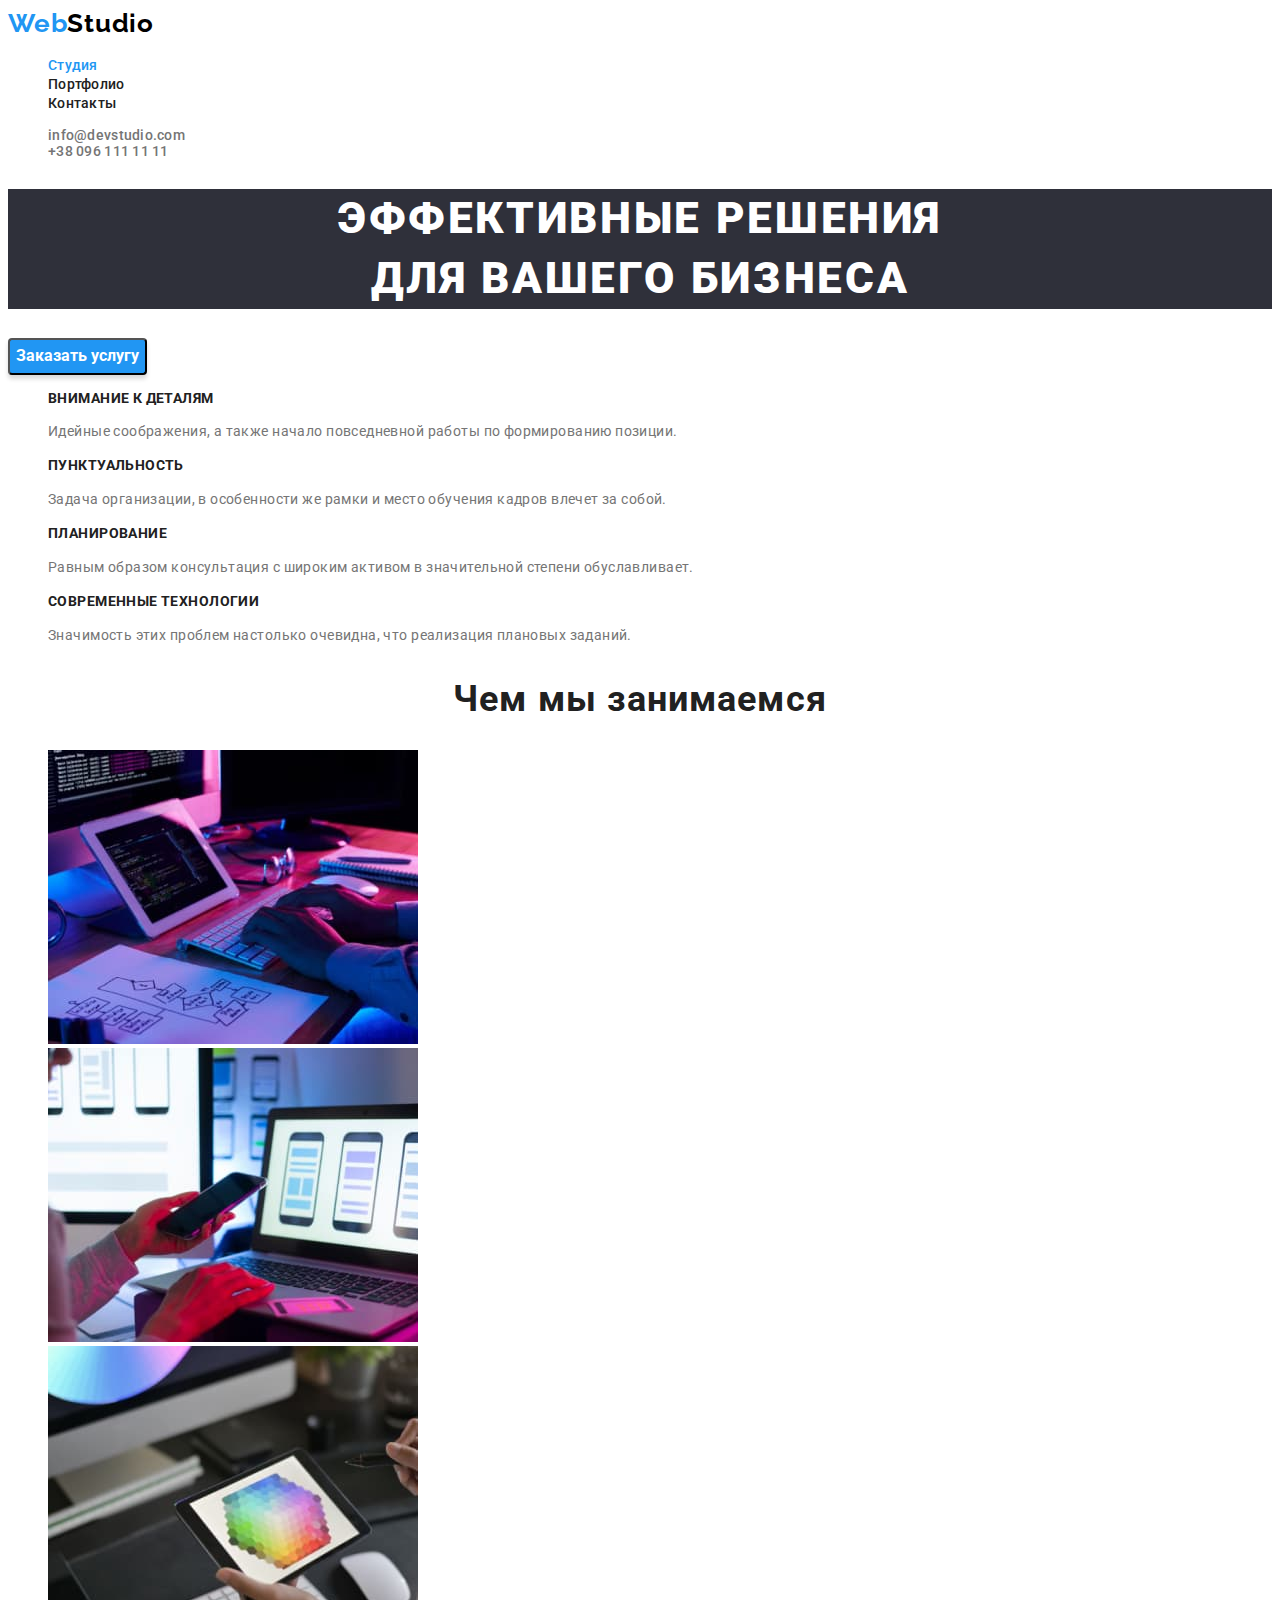
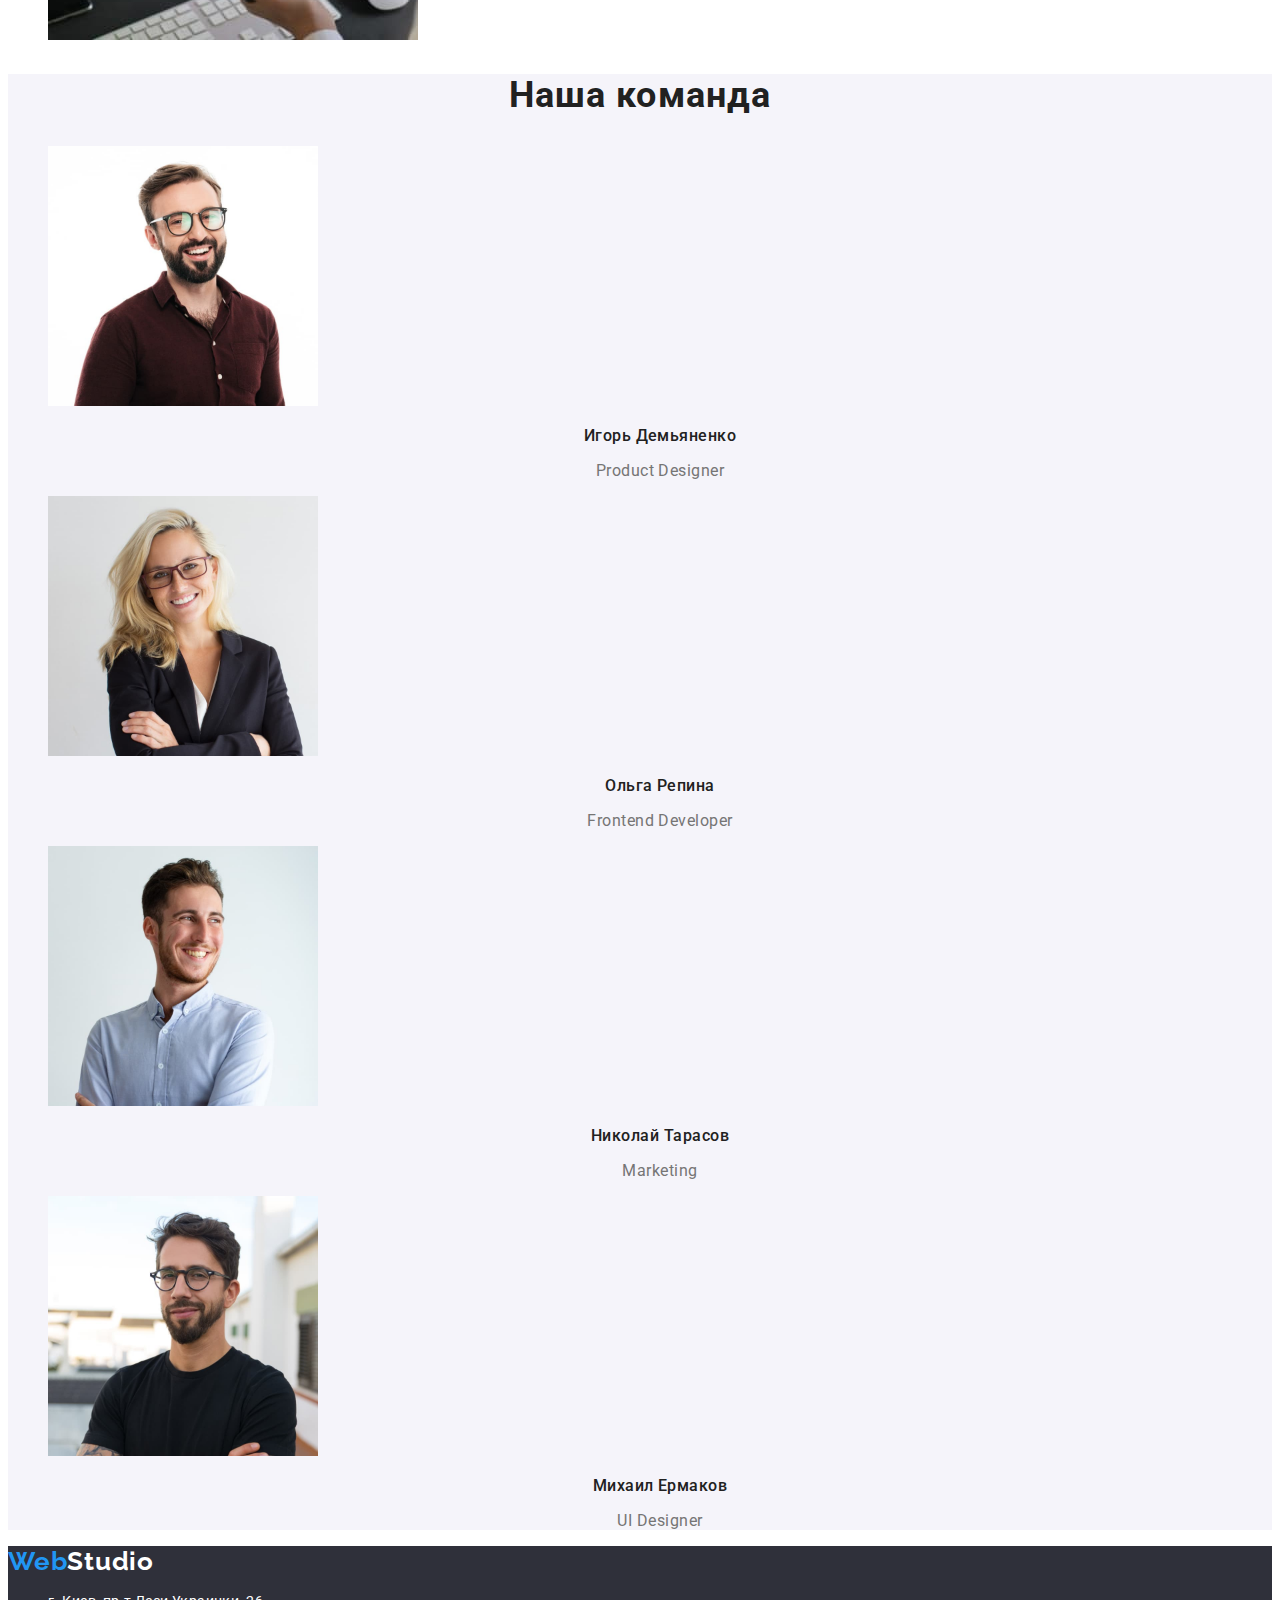
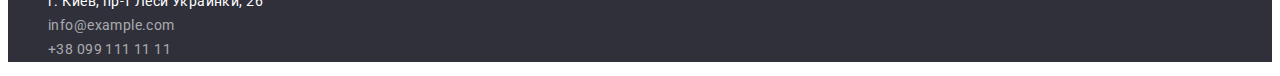
<file: index.html>
<!DOCTYPE html>
<html lang="ru">

<head>
    <meta charset="UTF-8">
    <meta http-equiv="X-UA-Compatible" content="IE=edge">
    <meta name="viewport" content="width=device-width, initial-scale=1.0">
    <title>Document</title>
    <link rel="preconnect" href="https://fonts.googleapis.com">
    <link rel="preconnect" href="https://fonts.gstatic.com" crossorigin>
    <link href="https://fonts.googleapis.com/css2?family=Raleway:wght@700&family=Roboto:wght@400;500;700;900&display=swap"
        rel="stylesheet">
    <link rel="stylesheet" href="css/styles.css">
   
</head>

<body>
    <!--HEADER-->
    <header class="page-header">
        <nav>
            <a class="logo link" href=""><span class="web">Web</span>Studio</a>
            <ul class="nav list">
                <li><a class="nav-list current link" href="">Студия</a></li>
                <li><a class="nav-list link" href="portfolio.html">Портфолио</a></li>
                <li><a class="nav-list link" href="">Контакты</a></li>
            </ul>
        </nav>
        <ul class="contact-us list">
            <li><a class="contact-us link" href="mailauth-navto:info@devstudio.com">info@devstudio.com</a>
            </li>
            <li><a class="contact-us link" href="tel:+380961111111">+38 096 111 11 11</a></li>
        </ul>
    </header>

    <main>
        <!--HERO-->
        <section class="hero">
            <h1 class="hero-title">Эффективные решения <br> для вашего бизнеса</h1>
            <button class="modal-button" type="button">Заказать услугу</button>
        </section>

        <!--ABOUT-->
        <section class="about">
            <ul class="list">
                <li>
                    <h3 class="about-title">Внимание к деталям</h3>
                    <p class="about-text">Идейные соображения, а также начало повседневной работы по формированию позиции.</p>
                </li>
                <li>
                    <h3 class="about-title">Пунктуальность</h3>
                    <p class="about-text">Задача организации, в особенности же рамки и место обучения кадров влечет за собой.</p>
                </li>
                <li>
                    <h3 class="about-title">Планирование</h3>
                    <p class="about-text">Равным образом консультация с широким активом в значительной степени обуславливает.</p>
                </li>
                <li>
                    <h3 class="about-title">Современные технологии</h3>
                    <p class="about-text"> Значимость этих проблем настолько очевидна, что реализация плановых заданий.</p>
                </li>
            </ul>
        </section>

        <section class="about">
            <h2 class="title">Чем мы занимаемся</h2>
            <ul class="list">
                <li><img class="img-about" src="./img/table-1.jpg" alt="робочий стол" width="370" height="294"></li> 
                <li><img class="img-about" src="./img/table-2.jpg" alt="монитор ноутбука" width="370" height="294"></li>
                <li><img class="img-about" src="./img/table-3.jpg" alt="палитра цветовая" width="370" height="294"></li>
            </ul>
        </section>

        <!--TEAM-->
        <section class="team">
            <h2 class="title">Наша команда</h2>
            <ul class="list"> 
                <li>
                    <img src="./img/team-1.jpg" alt="игорь"
                         width="270"
                         height="260"
                    >
                    <h3 class="team-name">Игорь Демьяненко</h3>
                    <p class="team-post" lang="en">Product Designer</p>
                </li>
                <li>
                    <img src="./img/team-2.jpg" alt="ольга" 
                         width="270"
                         height="260"
                    >
                    <h3 class="team-name">Ольга Репина</h3>
                    <p class="team-post" lang="en">Frontend Developer</p></li>
                <li>
                    <img src="./img/team-3.jpg" alt="николай" 
                         width="270"
                         height="260"
                    >
                    <h3 class="team-name">Николай Тарасов</h3>
                    <p class="team-post" lang="en">Marketing</p>
                </li>
                <li>
                    <img src="./img/team-4.jpg" alt="михаил" 
                         width="270"
                         height="260"
                    >
                    <h3 class="team-name">Михаил Ермаков</h3>
                    <p class="team-post" lang="en">UI Designer</p>
                </li>
            </ul>
        </section>
    </main>

    <!--FOOTER-->
        <footer class="adress">
            <a class="logo-footer link" href=""><span class="web">Web</span>Studio</a>
            <address>
                <ul class="adress-list list">
                    <li><a class="adress-list-map link" href=https://goo.gl/maps/yRMNTz1SN8P2guTi6 target="_blank" rel="noopener noreferrer">г. Киев, пр-т Леси Украинки, 26</a></li>
                    <li><a class="adress-list-contact link" href=mailto:info@example.com>info@example.com</a></li>
                    <li><a class="adress-list-contact link" href=tel:+380991111111>+38 099 111 11 11</a></li>
                </ul>
            </address>
            
        </footer>


</body>

</html>
</file>
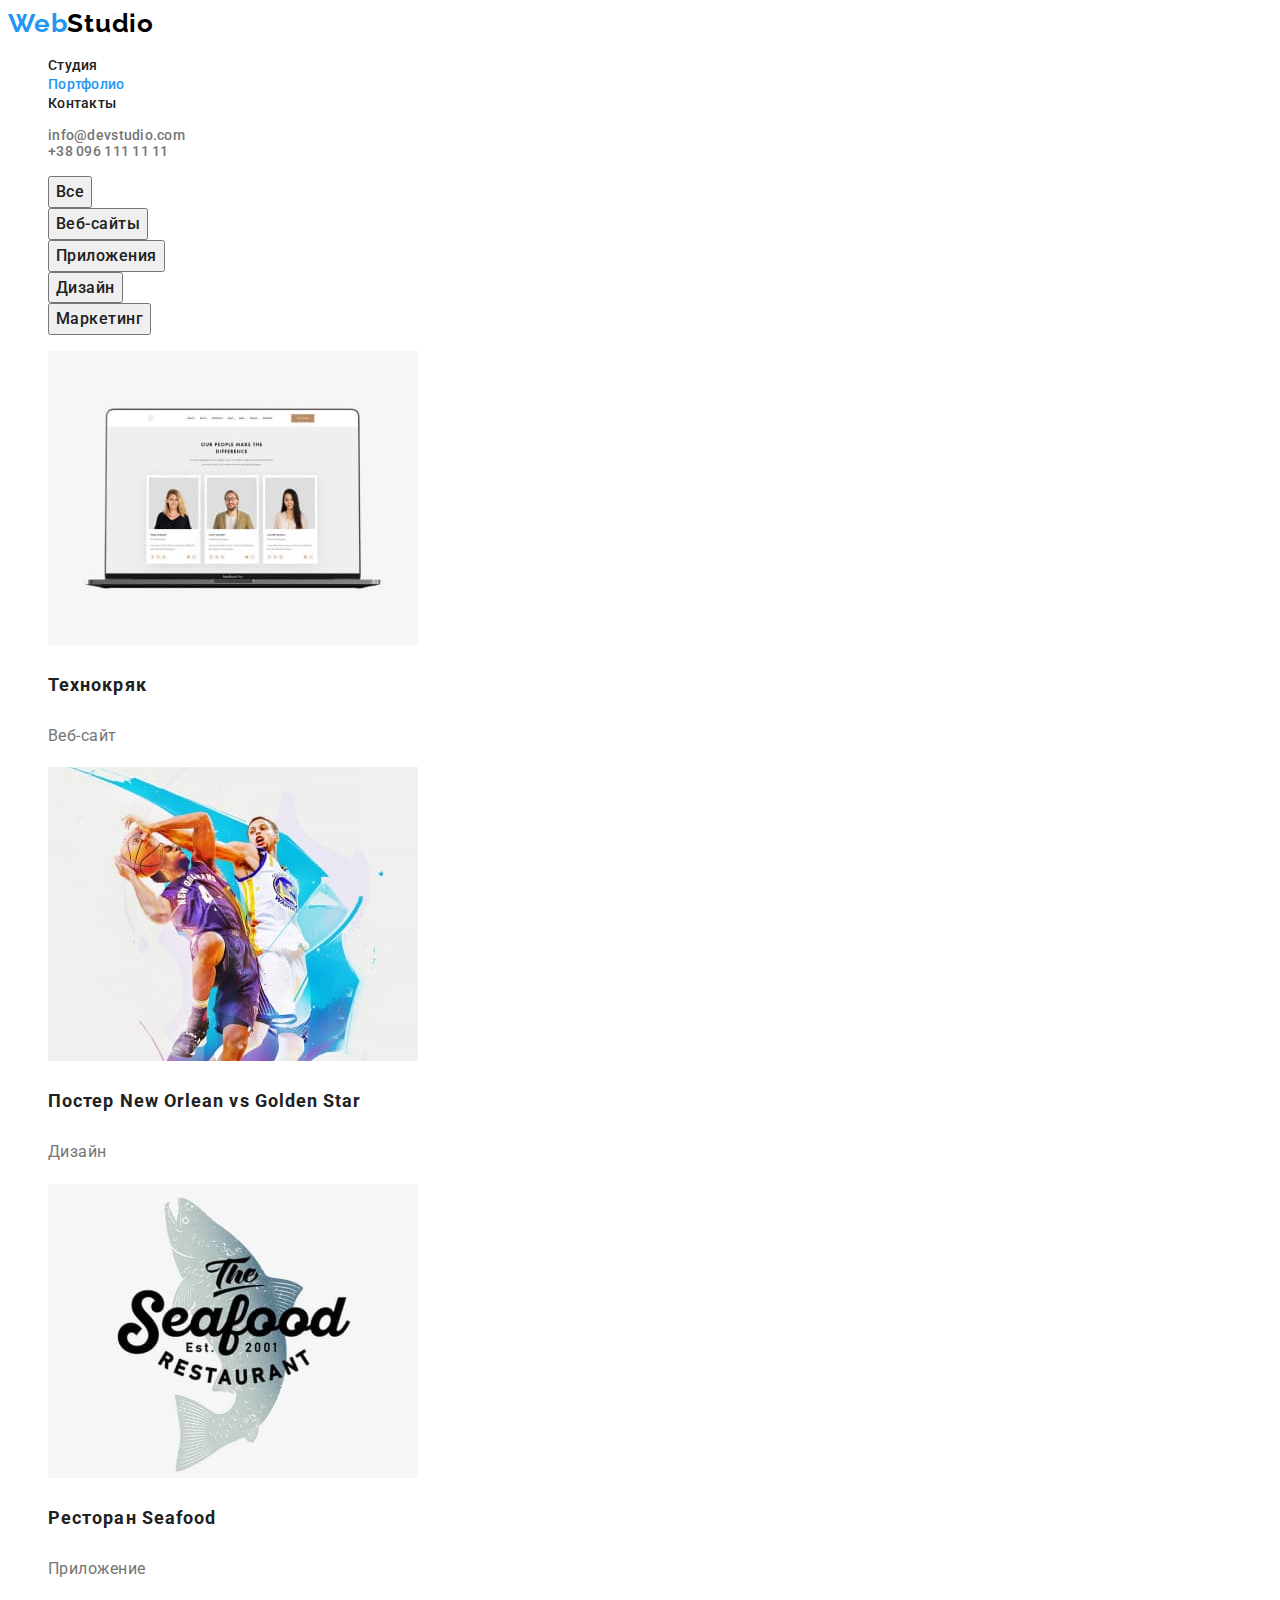
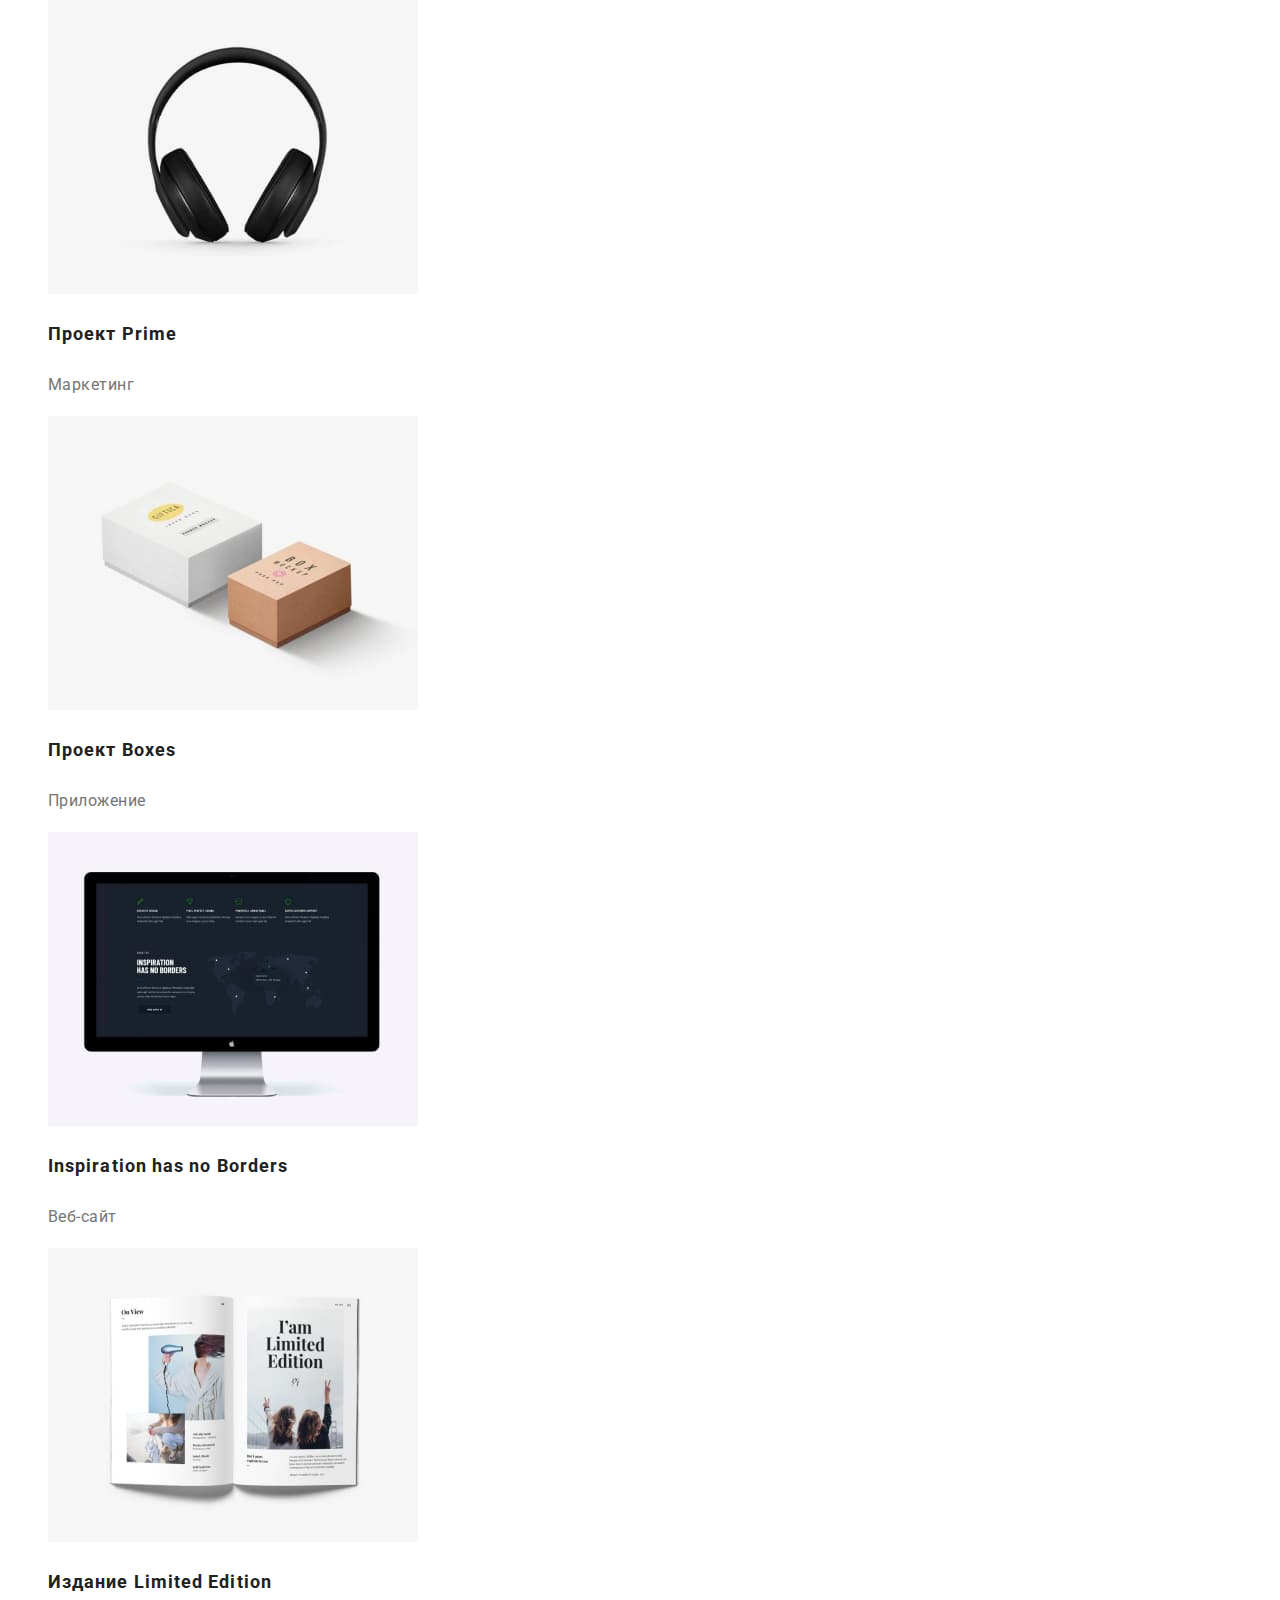
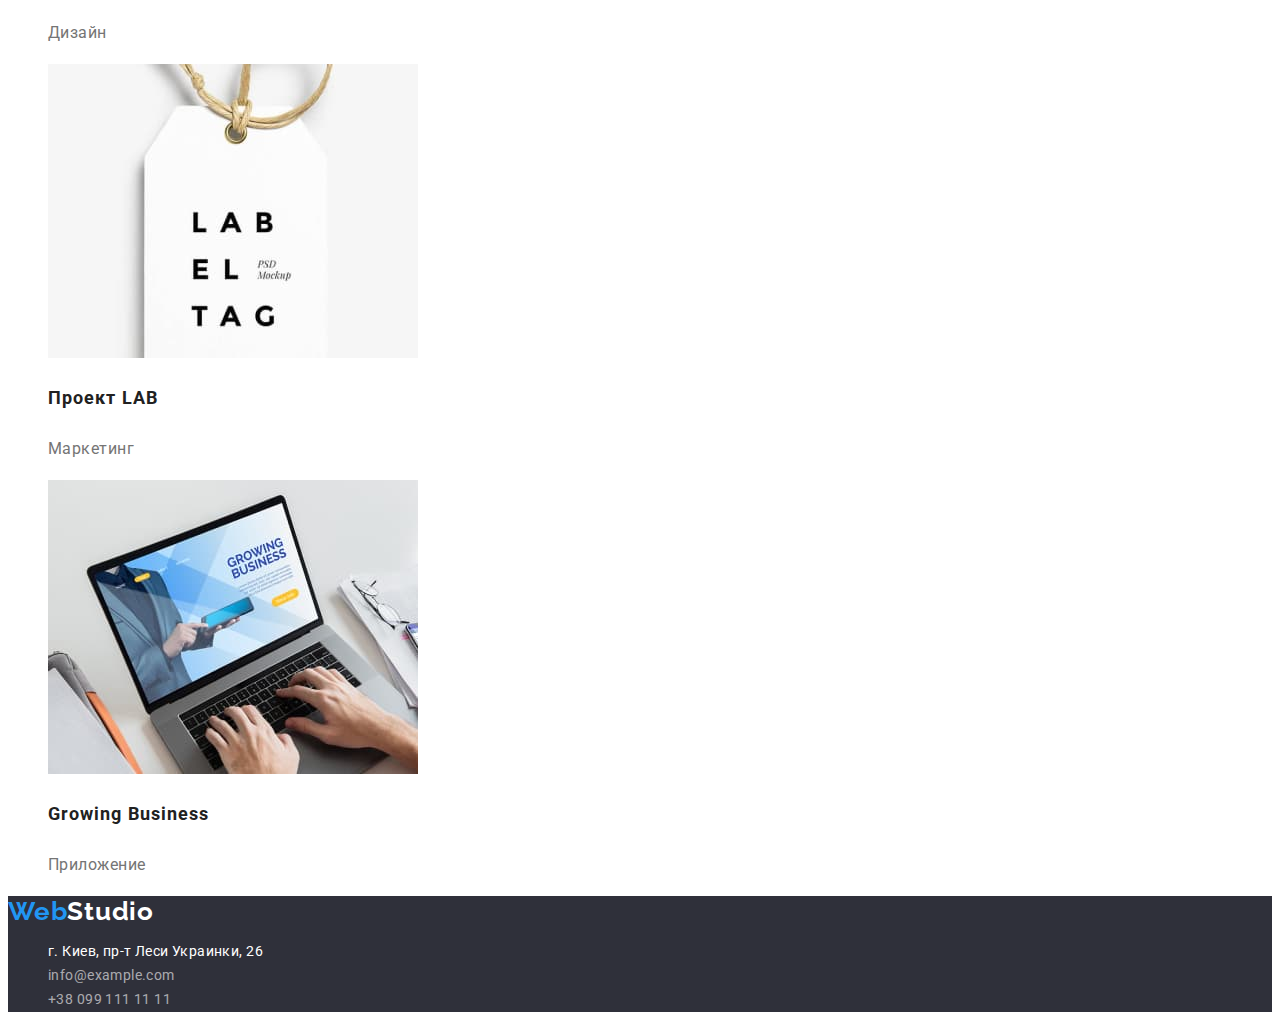
<file: portfolio.html>
<!DOCTYPE html>
<html lang="ru">

<head>
    <meta charset="UTF-8">
    <meta http-equiv="X-UA-Compatible" content="IE=edge">
    <meta name="viewport" content="width=device-width, initial-scale=1.0">
    <title>Document</title>
    <link rel="preconnect" href="https://fonts.googleapis.com">
    <link rel="preconnect" href="https://fonts.gstatic.com" crossorigin>
    <link
        href="https://fonts.googleapis.com/css2?family=Raleway:wght@700&family=Roboto:wght@400;500;700;900&display=swap"
        rel="stylesheet">
    <link rel="stylesheet" href="css/styles.css">

</head>

<body>
    <!--HEADER-->
    <header class="page-header">
        <nav>
            <a class="logo link" href=""><span class="web">Web</span>Studio</a>
            <ul class="nav list">
                <li><a class="nav-list link" href="index.html">Студия</a></li>
                <li><a class="nav-list current link" href="">Портфолио</a></li>
                <li><a class="nav-list link" href="">Контакты</a></li>
            </ul>
        </nav>
        <ul class="contact-us list">
            <li><a class="contact-us link" href="mailauth-navto:info@devstudio.com">info@devstudio.com</a>
            </li>
            <li><a class="contact-us link" href="tel:+380961111111">+38 096 111 11 11</a></li>
        </ul>
    </header>
    <!--PORTFOLIO-->
    <main>
        <section>
            <h2 hidden>Услуги</h2>
            <ul class="list">
                <li><button class="filter-button" type="button">Все</button></li>
                <li><button class="filter-button" type="button">Веб-сайты</button></li>
                <li><button class="filter-button" type="button">Приложения</button></li>
                <li><button class="filter-button" type="button">Дизайн</button></li>
                <li><button class="filter-button" type="button">Маркетинг</button></li>
            </ul>

            <ul class="list">
                <li>
                    <img src="./img/img-1.jpg" alt="ноутбук" width="370" height="294">
                    <h3 class="filter-subtitle" >Технокряк</h3>
                    <p class="filter-descript" >Веб-сайт</p>
                </li>
                <li>
                    <img src="./img/img-2.jpg" alt="играют в баскетболл" width="370" height="294">
                    <h3 class="filter-subtitle">Постер New Orlean vs Golden Star</h3>
                    <p class="filter-descript">Дизайн</p>
                </li>
                <li>
                    <img src="./img/img-3.jpg" alt="логотип рыба" width="370" height="294">
                    <h3 class="filter-subtitle">Ресторан Seafood</h3>
                    <p class="filter-descript">Приложение</p>
                </li>
                <li>
                    <img src="./img/img-4.jpg" alt="черные наушники" width="370" height="294">
                    <h3 class="filter-subtitle">Проект Prime</h3>
                    <p class="filter-descript">Маркетинг</p>
                </li>
                <li>
                    <img src="./img/img-5.jpg" alt="две коробки" width="370" height="294">
                    <h3 class="filter-subtitle">Проект Boxes</h3>
                    <p class="filter-descript">Приложение</p>
                </li>
                <li>
                    <img src="./img/img-6.jpg" alt="монитор" width="370" height="294">
                    <h3 class="filter-subtitle">Inspiration has no Borders</h3>
                    <p class="filter-descript">Веб-сайт</p>
                </li>
                <li>
                    <img src="./img/img-7.jpg" alt="открытая книга" width="370" height="294">
                    <h3 class="filter-subtitle">Издание Limited Edition</h3>
                    <p class="filter-descript">Дизайн</p>
                </li>
                <li>
                    <img src="./img/img-8.jpg" alt="бирка с логотипом" width="370" height="294">
                    <h3 class="filter-subtitle">Проект LAB</h3>
                    <p class="filter-descript">Маркетинг</p>
                </li>
                <li>
                    <img src="./img/img-9.jpg" alt="руки на клавиатуре ноутбука" width="370" height="294">
                    <h3 class="filter-subtitle">Growing Business</h3>
                    <p class="filter-descript"> Приложение</p>
                </li>
            </ul>

        </section>

    </main>

<!--FOOTER-->
<footer class="adress">
    <a class="logo-footer link" href=""><span class="web">Web</span>Studio</a>
    <address>
        <ul class="adress-list list">
            <li><a class="adress-list-map link" href=https://goo.gl/maps/yRMNTz1SN8P2guTi6 target="_blank"
                    rel="noopener noreferrer">г. Киев, пр-т Леси Украинки, 26</a></li>
            <li><a class="adress-list-contact link" href=mailto:info@example.com>info@example.com</a></li>
            <li><a class="adress-list-contact link" href=tel:+380991111111>+38 099 111 11 11</a></li>
        </ul>
    </address>

</footer>

</body>

</html>
</file>
<file: css/styles.css>
:root {
  --primary-font-family: "Roboto";
  --secondary-font-family: "Raleway";
  --title-color: #212121;
  --text-color: #757575;
  --accent-color: #2196f3;
  --accent-font-color: #ffffff;
  --background-dark-theme: #2f303a;
  --background-light-theme: #f5f4fa;
  --modal-button-hover-color: #188ce8;
}

.list {
  list-style: none;
}
.link {
  text-decoration: none;
}

body {
  font-family: var(--primary-font-family);
}

/*=====HEADER=====*/
.logo {
  font-family: var(--secondary-font-family);
  font-weight: 700;
  font-size: 26px;
  line-height: 1.19;
  letter-spacing: 0.03em;
  color: #000000;
}

.web {
  color: var(--accent-color);
}

.nav-list {
  font-weight: 500;
  font-size: 14px;
  line-height: 1.14;
  letter-spacing: 0.02em;
  color: var(--title-color);
}

.current {
  color: var(--accent-color);
}

.nav-list:hover,
.nav-list:focus {
  color: var(--accent-color);
}

.contact-us {
  font-weight: 500;
  font-size: 14px;
  line-height: 1.14;
  letter-spacing: 0.02em;
  color: var(--text-color);
}
.contact-us:hover,
.contact-us:focus {
  color: var(--accent-color);
}

/*=====HERO=====*/
.hero-title {
  font-weight: 900;
  font-size: 44px;
  line-height: 1.36;
  text-align: center;
  letter-spacing: 0.06em;
  text-transform: uppercase;
  color: var(--accent-font-color);
  background: var(--background-dark-theme);
}

.modal-button {
  font-family: inherit;
  font-weight: 700;
  font-size: 16px;
  line-height: 1.88;
  color: var(--accent-font-color);
  background: var(--accent-color);
  box-shadow: 0px 4px 4px rgba(0, 0, 0, 0.15);
  border-radius: 4px;
}
.modal-button:hover,
.modal-button:focus {
  background: var(--modal-button-hover-color);
}

/*=====ABOUT=====*/

.about-title {
  font-weight: 700;
  font-size: 14px;
  line-height: 1.14;
  letter-spacing: 0.03em;
  text-transform: uppercase;
  color: var(--title-color);
}

.about-text {
  font-weight: 400;
  font-size: 14px;
  line-height: 1.71;
  letter-spacing: 0.03em;
  color: var(--text-color);
}

.title {
  font-weight: 700;
  font-size: 36px;
  line-height: 1.17;
  text-align: center;
  letter-spacing: 0.03em;
  color: var(--title-color);
}

/*=====TEAM=====*/

.team {
  background-color: var(--background-light-theme);
}
.team-name {
  font-weight: 500;
  font-size: 16px;
  line-height: 19px;
  text-align: center;
  letter-spacing: 0.03em;
  color: var(--title-color);
}
.team-post {
  font-weight: 400;
  font-size: 16px;
  line-height: 1.19;
  text-align: center;
  letter-spacing: 0.03em;
  color: var(--text-color);
}

/*=====FOOTER=====*/
.logo-footer {
  font-family: var(--secondary-font-family);
  font-weight: 700;
  font-style: normal;
  font-size: 26px;
  line-height: 1.17;
  letter-spacing: 0.03em;
  color: var(--accent-font-color);
}
.adress {
  background-color: var(--background-dark-theme);
}
.adress-list {
  font-style: normal;
  font-size: 14px;
  line-height: 1.71;
  letter-spacing: 0.03em;
}
.adress-list-map {
  color: var(--accent-font-color);
}
.adress-list-contact {
  color: #ffffff99;
}

/*=====PORTFOLIO=====*/

.filter-button {
  font-family: inherit;
  font-weight: 500;
  font-size: 16px;
  line-height: 1.62;
  letter-spacing: 0.03em;
  color: var(--title-color);
}
.filter-button:hover,
.filter-button:focus {
  color: var(--accent-font-color);
  background-color: var(--accent-color);
}
.filter-subtitle {
  font-weight: 700;
  font-size: 18px;
  line-height: 2;
  vertical-align: top;
  letter-spacing: 0.06em;
  color: var(--title-color);
}
.filter-descript {
  font-weight: 400;
  font-size: 16px;
  line-height: 1.88;
  vertical-align: top;
  letter-spacing: 0.03em;
  color: var(--text-color);
}
/*=====PORTFOLIO End=====*/
</file>
